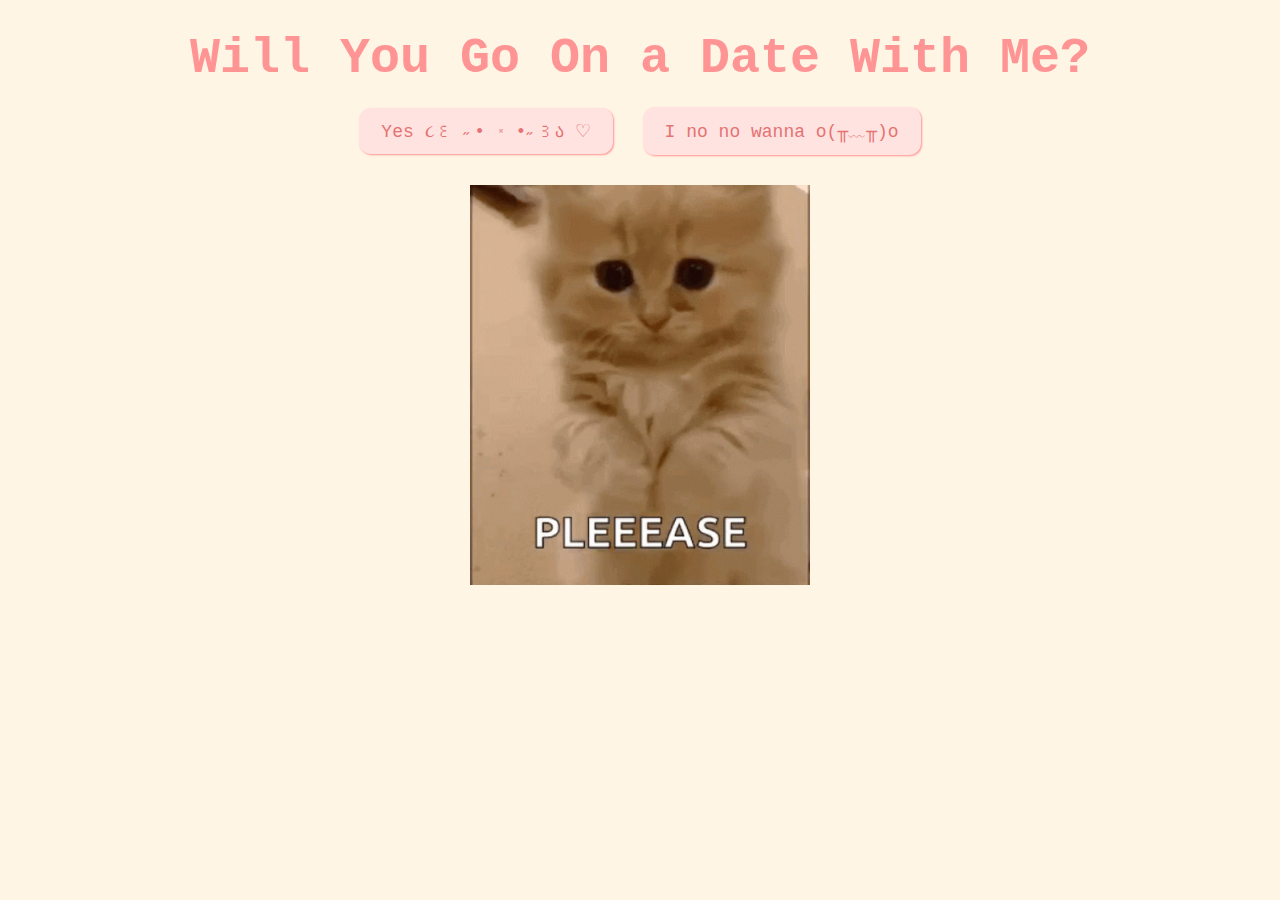
<file: index.html>
<!DOCTYPE html>
<html lang="en">

<head>
  <meta charset="UTF-8" />
  <meta name="viewport" content="width=device-width, initial-scale=1.0" />
  <title>DATE</title>
  <link rel="stylesheet" href="css/valentine.css" />
</head>

<body>
  <div id="valentineQuestion"><b>Will You Go On a Date With Me?</b></div>
  <button class="answerButton" onclick="location.href='thankyou.html'">
    Yes ૮꒰ ˶• ༝ •˶꒱ა ♡
  </button>
  <button class="answerButton" id="noButton">I no no wanna o(╥﹏╥)o</button>
  <br />
  <img src="cat.gif" alt="cat asking question" class="responsive" />
  <div class="heart"></div>
  <script>
    document
      .getElementById("noButton")
      .addEventListener("click", function () {
        var yesButton = document.querySelector(
          'button[onclick*="thankyou.html"]'
        );
        var currentFontSize = parseInt(
          window.getComputedStyle(yesButton).fontSize
        );
        yesButton.style.fontSize = currentFontSize + 10 + "px";
      });

    // Tạo trái tim và thêm vào body
    function createHeart() {
      let heart = document.createElement("div");
      heart.classList.add("heart");
      document.body.appendChild(heart);

      // Vị trí ngẫu nhiên cho trái tim (theo chiều ngang)
      heart.style.left = Math.random() * 100 + "vw";
      heart.style.top = 100 + "vh";  // Bắt đầu từ dưới cùng của trang

      // Xoá trái tim sau khi hoàn thành hoạt ảnh (5s)
      setTimeout(() => {
        heart.remove();
      }, 5000);
    }
    setInterval(createHeart, 1000);

  </script>
</body>

</html>
</file>
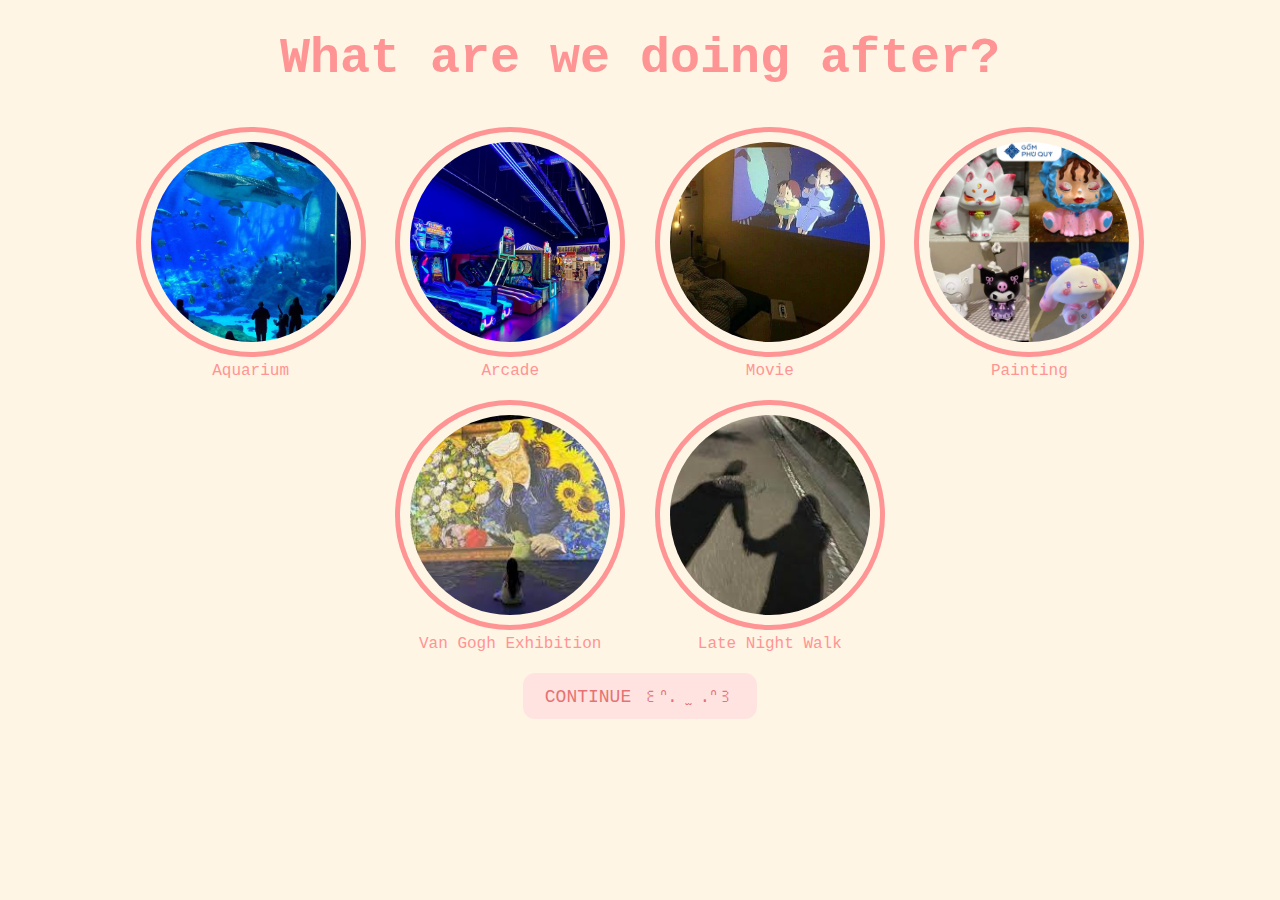
<file: activities.html>
<!DOCTYPE html>
<html lang="en">

<head>
  <meta charset="UTF-8" />
  <meta name="viewport" content="width=device-width, initial-scale=1.0" />
  <title>DATE</title>
  <link rel="stylesheet" href="css/activities.css" />
</head>

<body>
  <div id="activityquestion"><b>What are we doing after?</b></div>
  <div class="activities-selection">
    <div class="activity-item">
      <img src="activities/aquarium.jpeg" alt="aquarium" />
      <label>Aquarium</label>
    </div>
    <div class="activity-item">
      <img src="activities/arcade.jpeg" alt="arcade" />
      <label>Arcade</label>
    </div>
    <div class="activity-item">
      <img src="activities/movie.jpg" alt="movie" />
      <label>Movie</label>
    </div>
    <div class="activity-item">
      <img src="activities/painting.jpg" alt="painting" />
      <label>Painting</label>
    </div>
    <div class="activity-item">
      <img src="activities/vangoghexhibition.jpg" alt="vangoghexhibition" />
      <label>Van Gogh Exhibition</label>
    </div>
    <div class="activity-item">
      <img src="activities/latenightwalk.jpg" alt="latenightwalk" />
      <label>Late Night Walk</label>
    </div>
  </div>
  <button class="button" onclick="location.href='movies.html'">
    CONTINUE ꒰ᐢ. ̫ .ᐢ꒱
  </button>

  <script>
    document.querySelectorAll('.activity-item img').forEach((img) => {
      img.addEventListener('click', function () {
        this.parentElement.classList.toggle('selected'); // Thêm hoặc xóa lớp 'selected'
      });
    });

// Tạo trái tim và thêm vào body
function createHeart() {
      let heart = document.createElement("div");
      heart.classList.add("heart");
      document.body.appendChild(heart);

      // Vị trí ngẫu nhiên cho trái tim (theo chiều ngang)
      heart.style.left = Math.random() * 100 + "vw";
      heart.style.top = 100 + "vh";  // Bắt đầu từ dưới cùng của trang

      // Xoá trái tim sau khi hoàn thành hoạt ảnh (5s)
      setTimeout(() => {
        heart.remove();
      }, 5000);
    }
    setInterval(createHeart, 1000);

  </script>
</body>

</html>
</file>
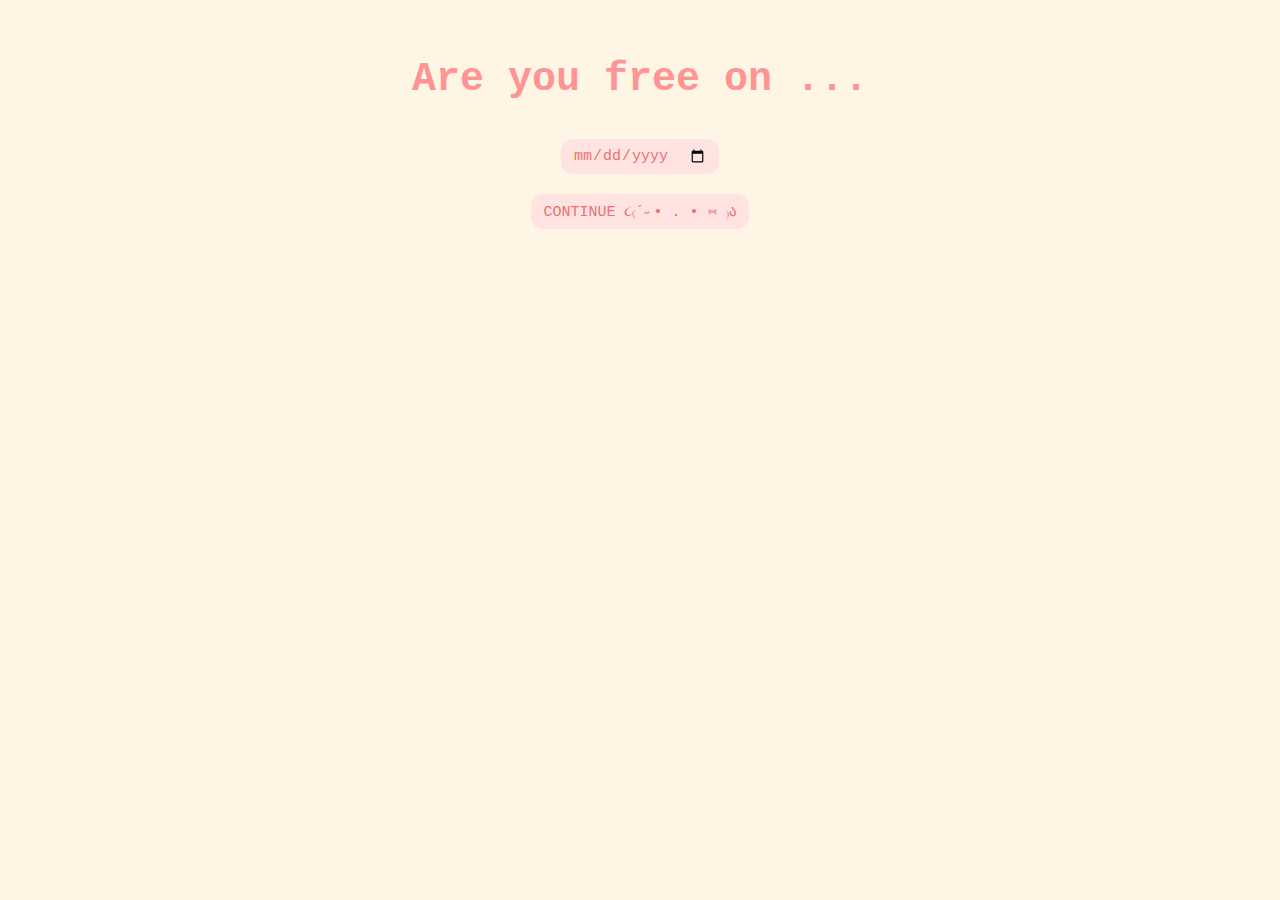
<file: date.html>
<!DOCTYPE html>
<html lang="en">

<head>
  <meta charset="UTF-8" />
  <meta name="viewport" content="width=device-width, initial-scale=1.0" />
  <title>Date</title>
  <link rel="stylesheet" href="css/date.css" />
</head>

<body>
  <h1 title="choose a date">Are you free on ...</h1>
  <form class="form-group">
    <div>
      <input type="date" />
      <br />
      <button class="button" type="Click Me" formaction="food.html">
        CONTINUE ૮₍´˶• . • ⑅ ₎ა
      </button>
    </div>
  </form>

  <script>
    function createHeart() {
      let heart = document.createElement("div");
      heart.classList.add("heart");
      document.body.appendChild(heart);

      // Vị trí ngẫu nhiên cho trái tim (theo chiều ngang)
      heart.style.left = Math.random() * 100 + "vw";
      heart.style.top = 100 + "vh";  // Bắt đầu từ dưới cùng của trang

      // Xoá trái tim sau khi hoàn thành hoạt ảnh (5s)
      setTimeout(() => {
        heart.remove();
      }, 50000);
    }

    // Tạo trái tim mới mỗi 1 giây
    setInterval(createHeart, 1000);
  </script>
</body>

</html>
</file>
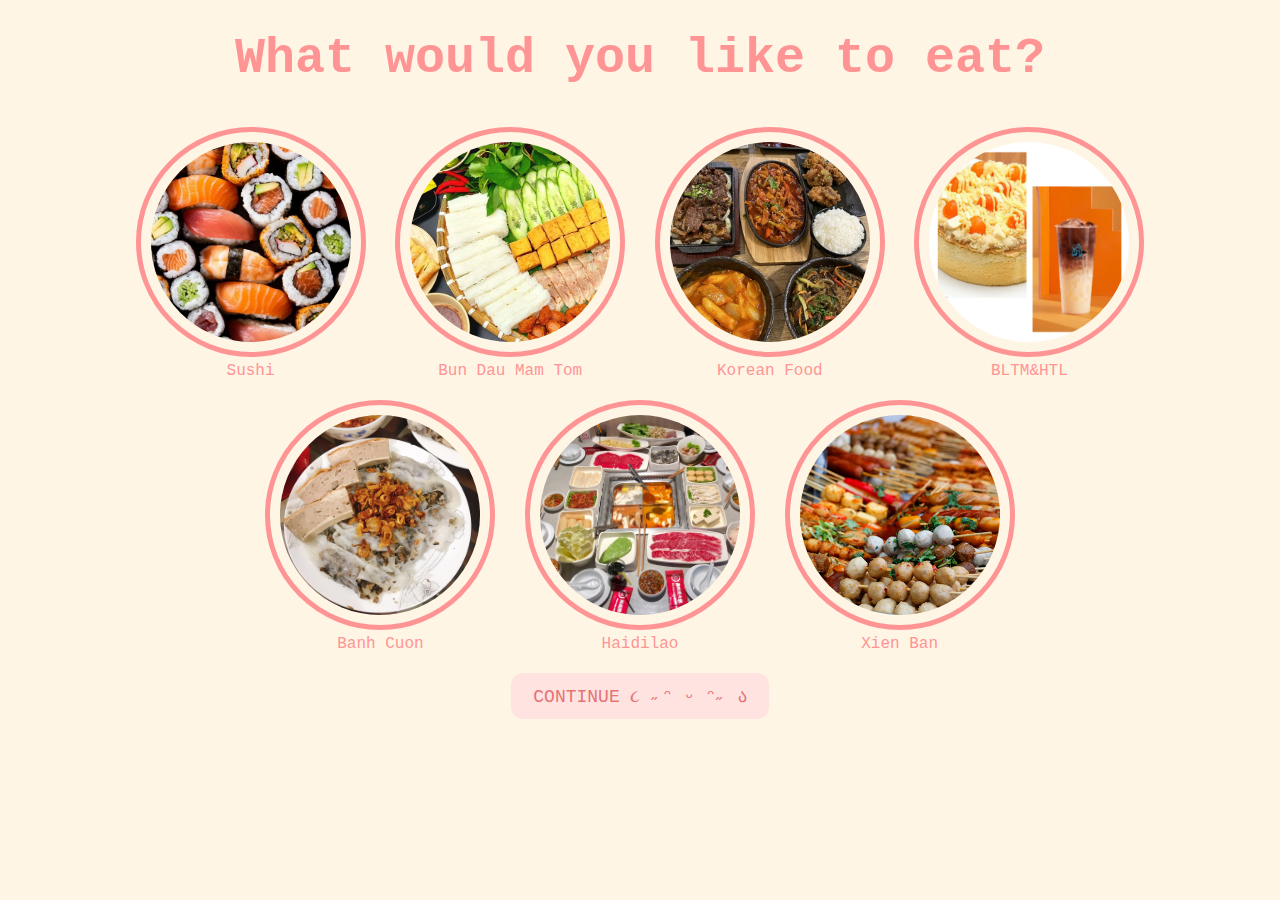
<file: food.html>
<!DOCTYPE html>
<html lang="en">

<head>
  <meta charset="UTF-8" />
  <meta name="viewport" content="width=device-width, initial-scale=1.0" />
  <title>DATE</title>
  <link rel="stylesheet" href="css/food.css" />
</head>

<body>
  <div id="foodquestion">
    <b>What would you like to eat?</b>
  </div>

  <div class="food-selection">
    <div class="food-item">
      <img src="food/sushi.jpeg" alt="Sushi" />
      <label>
        Sushi</label>
    </div>
    <div class="food-item">
      <img src="food/bundaumamtom.webp" alt="bundaumamtom" />
      <label>Bun Dau Mam Tom</label>
    </div>
    <div class="food-item">
      <img src="food/koreanfood.jpeg" alt="koreanfood" />
      <label>Korean Food</label>
    </div>
    <div class="food-item">
      <img src="food/bltmhtl.jpg" alt="bltmhtl" />
      <label> BLTM&HTL</label>
    </div>
    <div class="food-item">
      <img src="food/banhcuon.jpg" alt="banhcuon" />
      <label>Banh Cuon</label>
    </div>
    <div class="food-item">
      <img src="food/haidilao.jpg" alt="Haidilao" />
      <label> Haidilao</label>
    </div>
    <div class="food-item">
      <img src="food/xienban.jpg" alt="xienban" />
      <label>Xien Ban</label>
    </div>
    <br />
    <button class="button" onclick="location.href='activities.html'">
      CONTINUE ૮ ˶ᵔ ᵕ ᵔ˶ ა
    </button>

    <script>
      document.querySelectorAll('.food-item img').forEach((img) => {
        img.addEventListener('click', function () {
          this.parentElement.classList.toggle('selected'); // Thêm hoặc xóa lớp 'selected'
        });
      });

      // Tạo trái tim và thêm vào body
    function createHeart() {
      let heart = document.createElement("div");
      heart.classList.add("heart");
      document.body.appendChild(heart);

      // Vị trí ngẫu nhiên cho trái tim (theo chiều ngang)
      heart.style.left = Math.random() * 100 + "vw";
      heart.style.top = 100 + "vh";  // Bắt đầu từ dưới cùng của trang

      // Xoá trái tim sau khi hoàn thành hoạt ảnh (5s)
      setTimeout(() => {
        heart.remove();
      }, 5000);
    }
    setInterval(createHeart, 1000);

    </script>

</body>

</html>
</file>
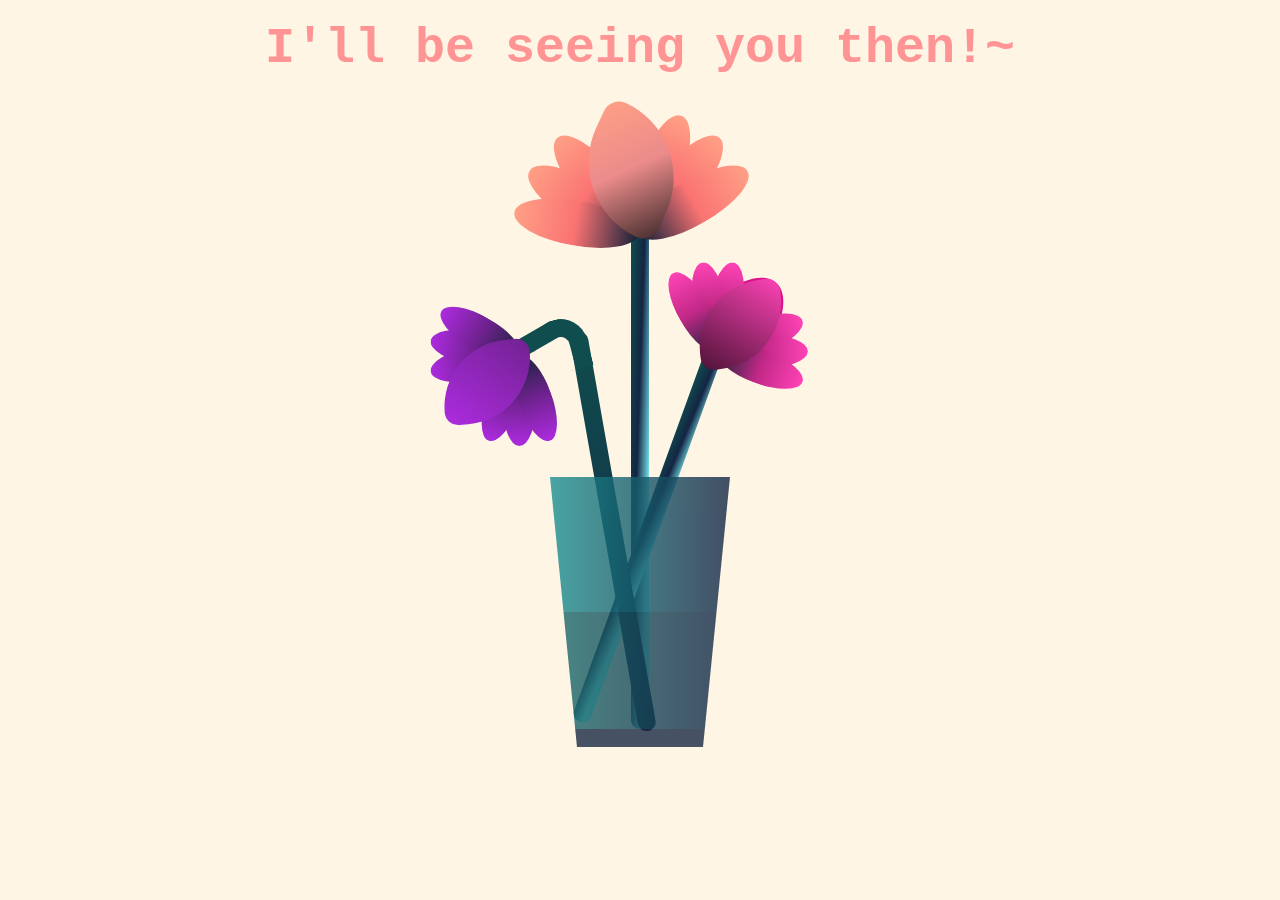
<file: lastpage.html>
<!DOCTYPE html>
<html lang="en">
  <head>
    <meta charset="UTF-8" />
    <meta name="viewport" content="width=device-width, initial-scale=1.0" />
    <title>Document</title>
    <link rel="stylesheet" href="css/flower.css" />
  </head>
  <body>
    <div id="thankyou"><b>I'll be seeing you then!~</b></div>
    <div class="flower">
      <div class="f-wrapper">
        <div class="flower__line"></div>
        <div class="f">
          <div class="flower__leaf flower__leaf--1"></div>
          <div class="flower__leaf flower__leaf--2"></div>
          <div class="flower__leaf flower__leaf--3"></div>
          <div class="flower__leaf flower__leaf--4"></div>
          <div class="flower__leaf flower__leaf--5"></div>
          <div class="flower__leaf flower__leaf--6"></div>
          <div class="flower__leaf flower__leaf--7"></div>
          <div
            class="flower__leaf flower__leaf--8 flower__fall-down--yellow"
          ></div>
        </div>
      </div>

      <div class="f-wrapper f-wrapper--2">
        <div class="flower__line"></div>
        <div class="f">
          <div class="flower__leaf flower__leaf--1"></div>
          <div class="flower__leaf flower__leaf--2"></div>
          <div class="flower__leaf flower__leaf--3"></div>
          <div class="flower__leaf flower__leaf--4"></div>
          <div class="flower__leaf flower__leaf--5"></div>
          <div class="flower__leaf flower__leaf--6"></div>
          <div class="flower__leaf flower__leaf--7"></div>
          <div
            class="flower__leaf flower__leaf--8 flower__fall-down--pink"
          ></div>
        </div>
      </div>

      <div class="f-wrapper f-wrapper--3">
        <div class="flower__line"></div>
        <div class="f">
          <div class="flower__leaf flower__leaf--1"></div>
          <div class="flower__leaf flower__leaf--2"></div>
          <div class="flower__leaf flower__leaf--3"></div>
          <div class="flower__leaf flower__leaf--4"></div>
          <div class="flower__leaf flower__leaf--5"></div>
          <div class="flower__leaf flower__leaf--6"></div>
          <div class="flower__leaf flower__leaf--7"></div>
          <div
            class="flower__leaf flower__leaf--8 flower__fall-down--purple"
          ></div>
        </div>
      </div>
      <div class="flower__glass"></div>
    </div>
  </body>
</html>
</file>
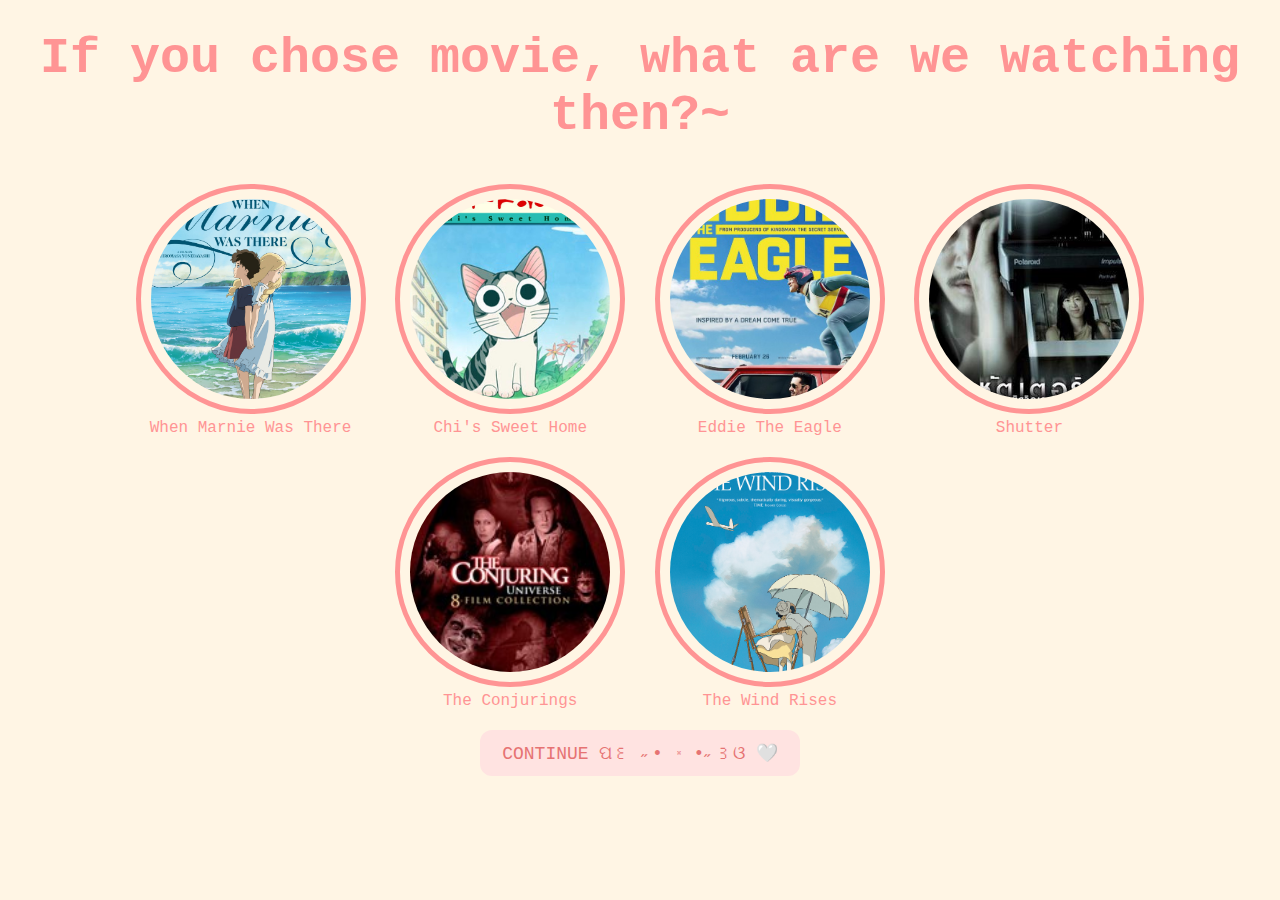
<file: movies.html>
<!DOCTYPE html>
<html lang="en">

<head>
  <meta charset="UTF-8" />
  <meta name="viewport" content="width=device-width, initial-scale=1.0" />
  <title>DATE</title>
  <link rel="stylesheet" href="css/movies.css" />
</head>

<body>
  <div id="moviequestion">If you chose movie, what are we watching then?~</div>

  <div class="movie-selection">
    <div class="movie-item">
      <img src="movies/whenmarniewasthere.jpg" alt="whenmarniewasthere" />
      <label> When Marnie Was There</label>
    </div>
    <div class="movie-item">
      <img src="movies/chissweethome.jpg" alt="chissweethome" />
      <label>Chi's Sweet Home</label>
    </div>
    <div class="movie-item">
      <img src="movies/eddietheeagle.jpg" alt="eddietheeagle" />
      <label>Eddie The Eagle</label>
    </div>
    <div class="movie-item">
      <img src="movies/shutter.jpg" alt="shutter" />
      <label>Shutter</label>
    </div>
    <div class="movie-item">
      <img src="movies/theconjurings.jpg" alt="theconjurings" />
      <label>The Conjurings</label>
    </div>
    <div class="movie-item">
      <img src="movies/thewindrises.jpg" alt="thewindrises" />
      <label>
        The Wind Rises</label>
    </div>
  </div>
  <button class="button" onclick="location.href='lastpage.html'">
    CONTINUE ପ꒰ ˶• ༝ •˶꒱ଓ 🤍
  </button>

  <script>
    document.querySelectorAll('.movie-item img').forEach((img) => {
      img.addEventListener('click', function () {
        this.parentElement.classList.toggle('selected'); // Thêm hoặc xóa lớp 'selected'
      });
    });

    // Tạo trái tim và thêm vào body
    function createHeart() {
      let heart = document.createElement("div");
      heart.classList.add("heart");
      document.body.appendChild(heart);

      // Vị trí ngẫu nhiên cho trái tim (theo chiều ngang)
      heart.style.left = Math.random() * 100 + "vw";
      heart.style.top = 100 + "vh";  // Bắt đầu từ dưới cùng của trang

      // Xoá trái tim sau khi hoàn thành hoạt ảnh (5s)
      setTimeout(() => {
        heart.remove();
      }, 5000);
    }
    setInterval(createHeart, 1000);
  </script>
</body>

</html>
</file>
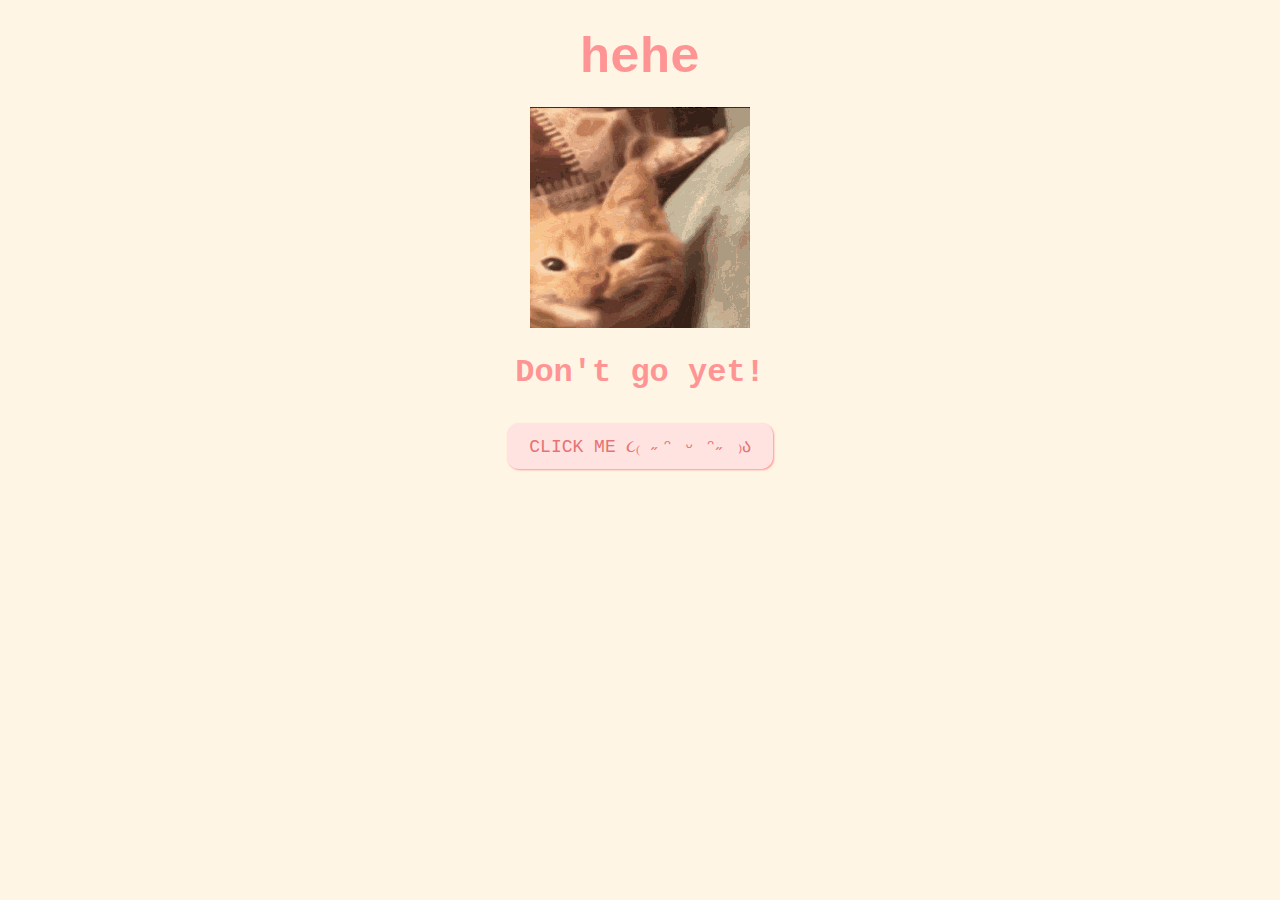
<file: thankyou.html>
<!DOCTYPE html>
<html lang="en">

<head>
  <meta charset="UTF-8" />
  <meta name="viewport" content="width=device-width, initial-scale=1.0" />
  <title>DATE</title>
  <link rel="stylesheet" href="css/lastpage.css" />
</head>

<body>
  <div id="thankyou"><b>hehe</b></div>

  <img id="cat" src="smile-cat.gif" alt="cattie" class="responsive" />
  <br />
  <h1>Don't go yet!</h1>
  <button class="button" onclick="location.href='date.html'">
    CLICK ME ૮₍ ˶ᵔ ᵕ ᵔ˶ ₎ა
  </button>
  <div class="heart"></div>

  <script>
    // Tạo trái tim và thêm vào body
    function createHeart() {
      let heart = document.createElement("div");
      heart.classList.add("heart");
      document.body.appendChild(heart);

      // Vị trí ngẫu nhiên cho trái tim (theo chiều ngang)
      heart.style.left = Math.random() * 100 + "vw";
      heart.style.top = 100 + "vh";  // Bắt đầu từ dưới cùng của trang

      // Xoá trái tim sau khi hoàn thành hoạt ảnh (5s)
      setTimeout(() => {
        heart.remove();
      }, 50000);
    }

    // Tạo trái tim mới mỗi 1 giây
    setInterval(createHeart, 1000);
  </script>
</body>

</html>
</file>
<file: css/valentine.css>
body {
  text-align: center;
  margin-top: 30px;
  font-family: "Courier";
  background-color: #fff5e4;
  color: #ff9494;
}

img {
  height: 400px;
  width: auto;
  padding: 10px;
}

#valentineQuestion {
  font-size: 50px;
  margin-bottom: 10px;
}
.answerButton {
  padding: 10px 20px;
  font-size: 18px;
  cursor: pointer;
  margin: 10px;
  font-family: "courier";
  margin-bottom: 20px;
  background-color: #ffe3e1;
  color: #e67373;
  border-radius: 12px;
  border: 2px solid #ffe3e1;
  box-shadow: 1px 1px 2px #ff9494;
  transition: 0.3s;
}

.answerButton:hover {
  background-color: #ff9494;
  color: #ffe3e1;
  border: 2px solid #ff9494;
  box-shadow: 1px 1px 2px #ffe3e1;
}
</file>
<file: css/activities.css>
body {
  text-align: center;
  margin-top: 30px;
  font-family: "Courier";
  background-color: #fff5e4;
  color: #ff9494;
}
#activityquestion {
  font-size: 50px;
  margin-bottom: 30px;
}
.activity-item {
  display: inline-block;
  margin: 10px;
  vertical-align: top;
  color: #ff9494;
}
.activity-item img {
  height: 200px;
  width: 200px;
  border-radius: 50%;
  border: 5px solid #ff9494;
  object-fit: cover;
  padding: 10px;
}
.activity-item label {
  display: block;
}
.button {
  padding: 10px 20px;
  font-size: 18px;
  cursor: pointer;
  margin: 10px;
  font-family: "courier";
  margin-bottom: 20px;
  background-color: #ffe3e1;
  color: #e67373;
  border-radius: 12px;
  border: 2px solid #ffe3e1;
}
</file>
<file: css/date.css>
body {
  text-align: center;
  margin-top: 30px;
  font-family: "Courier";
  background-color: #fff5e4;
  color: #ff9494;
  display: flex;
  flex-direction: column;
}
h1 {
  font-size: 40px;
}

form .header {
  width: 100%;
  display: flex;
  font-size: 20px;
  margin-bottom: 20px;
  color: #ff9494;
}

.form-group {
  display: flex;
  flex-direction: column;
  justify-content: center;
  font-size: 25px;
}

.button {
  padding: 6px 10px;
  font-size: 15px;
  cursor: pointer;
  margin: 10px;
  font-family: "courier";
  margin-bottom: 10px;
  background-color: #ffe3e1;
  color: #e67373;
  border-radius: 12px;
  border: 2px solid #ffe3e1;
  transition: 0.3s;
}

.button:hover {
  background-color: #ff9494;
  color: #ffe3e1;
  border: 2px solid #ff9494;
}

input[type="date"] {
  padding: 6px 10px;
  font-size: 15px;
  cursor: pointer;
  margin: 10px;
  font-family: "courier";
  margin-bottom: 10px;
  background-color: #ffe3e1;
  color: #e67373;
  border-radius: 12px;
  border: 2px solid #ffe3e1;
}
</file>
<file: css/food.css>
body {
  text-align: center;
  margin-top: 30px;
  font-family: "Courier";
  background-color: #fff5e4;
  color: #ff9494;
}
#foodquestion {
  font-size: 50px;
  margin-bottom: 30px;
}
.food-item {
  display: inline-block;
  margin: 10px;
  vertical-align: top;
  color: #ff9494;
}
.food-item img {
  height: 200px;
  width: 200px;
  border-radius: 50%;
  border: 5px solid #ff9494;
  object-fit: cover;
  padding: 10px;
}
.food-item label {
  display: block;
}
.button {
  padding: 10px 20px;
  font-size: 18px;
  cursor: pointer;
  margin: 10px;
  font-family: "courier";
  margin-bottom: 20px;
  background-color: #ffe3e1;
  color: #e67373;
  border-radius: 12px;
  border: 2px solid #ffe3e1;
}
</file>
<file: css/flower.css>
*,
*::after,
*::before{
    padding: 0;
    margin: 0;
    box-sizing: border-box;
}

:root{
    --color-bg: linear-gradient(to top,#010329,#000005);
    --color-glass:linear-gradient(to left,#142544,#1a9092);
    --color-water:linear-gradient(to left,#142544,#1b6d6e);
}

body{
    background-color: #FFF5E4;
    min-height: 100vh;
    display: flex;
    flex-direction: column; /* Change the direction to column */
    align-items: center;
    justify-content: flex-start; /* Align items to the start of the container */
    overflow: hidden;
	color: #FF9494;
	font-family: courier;
}

#thankyou {
    width: 100%; /* Ensure it spans the full width */
    text-align: center; /* Keep the text centered */
    margin-top: 20px; /* Add some space at the top */
    z-index: 1000; /* Ensure it's above other elements if needed */
    position: relative; /* Adjust based on layout needs */
	margin-bottom: 400px;
	font-size: 50px;
}

.flower{
    position: relative;
}

.flower__glass{
    width:20vmin;
    height: 30vmin;
    background-image: var(--color-glass);
    clip-path: polygon(0 0, 100% 0, 85% 100%, 15% 100%);
    opacity: .8;
    position: relative;
}

.flower__glass::after{
    content: '';
    position: absolute;
    bottom: 0;
    left: 0;
    background-color: #182843;
    width: 100%;
    height: 2vmin;
}

.flower__glass::before{
    content: '';
    position: absolute;
    bottom: 0;
    left: 0;
    background-image: var(--color-water);
    width: 100%;
    height: 15vmin;
}

.f-wrapper{
    position: absolute;
    left: 45%;
    bottom: 2vmin;
}

.f-wrapper--2{
    left: 50%;
    bottom: 5%;
    transform-origin: 10% left;
    transform: rotate(20deg);
}

.f-wrapper--3{
    left: 30%;
    bottom: 5%;
    transform-origin: 10% left;
    transform: rotate(-10deg);
}

.f-wrapper--3 .flower__line{
    height: 45vmin;
    position: relative;
}

.f-wrapper--3 .flower__line::after{
    content: '';
    position: absolute;
    left:0;
    top: 0;
    width: 6vmin;
    height: 6vmin;
    transform: translate(-69%,-30%) rotate(-5deg);
    border-radius:10vmin 10vmin 0 0;
    border: 2vmin solid  #104d4e;
    border-bottom: transparent;
    border-left: transparent;
}

.f-wrapper--3 .flower__line::before{
    content: '';
    position: absolute;
    left:-40%;
    top: -1%;
    width: 6vmin;
    height: 2vmin;
    transform-origin: right;
    transform: translate(-100%,-80%) rotate(-20deg);
    background-color: #104d4e;
    border-radius: 2vmin;
}

.f-wrapper--3 .flower__line{
    background-image: linear-gradient(to top,#142544,#104d4e);
}


.f-wrapper--2 .flower__line{
    height: 45vmin;
}

.f-wrapper--2 .f{
    transform: translateX(-50%) rotate(20deg);
}

.f-wrapper--3 .f{
    transform: translate(-350%,-50%) rotate(-120deg);
}

.f-wrapper--2 .flower__leaf:not(:first-child){
    width: 3.8vmin;
    height: 10vmin;
    background-image: linear-gradient(to bottom, #ff43b6 ,#c22887, #1a233a 99%);
}

.f-wrapper--3 .flower__leaf:not(:first-child){
    width: 3.8vmin;
    height: 10vmin;
    background-image: linear-gradient(to bottom, #ad2be0 ,#712291, #1a233a 99%);
}

.f-wrapper--3 .flower__leaf--1{
    width: 8vmin;
    height: 10vmin;
    bottom: 2vmin;
    background-color: #ad2be0;
}

.f-wrapper--2 .flower__leaf--1{
    width: 8vmin;
    height: 10vmin;
    bottom: 2vmin;
    background-color: #de118b;
}

.f-wrapper--2 .f .flower__leaf--8{
    width: 10vmin;
    height: 9vmin;
    bottom: 3vmin;
    left: -30%;
    transform: rotate(-50deg);
    background-image: linear-gradient(to left bottom, #ff43b6 ,#4d1337);;
}

.f-wrapper--3 .f .flower__leaf--8{
    width: 10vmin;
    height: 9vmin;
    left: -10% !important;
    background-image: linear-gradient(to left bottom, #ad2be0 ,#712291);;
}

.flower__line{
    width: 2vmin;
    height: 56vmin;
    background-image: linear-gradient(to left top,#82fdff 20%,#142544,#104d4e);
    border-radius: 4vmin;
}

.f{
    position: absolute;
    top: 1vmin;
    left: 50%;
    transform: translateX(-50%) rotate(-10deg);
    width: 2vmin;
    height: 2vmin;
}


.flower__leaf{
    position: absolute;
    left: 50%;
    bottom: 2vmin;
    transform: translateX(-50%);
    width: 5vmin;
    height: 14vmin;
    background-image: linear-gradient(to bottom, #ffa085 ,#fa7373, #1a233a 99%);

    clip-path: ellipse(50% 50% at 50% 50%);
    transform-origin: center bottom;
    animation: open-flower 2s 1s backwards;
}

.flower__leaf--1{
    width: 10vmin;
    height: 12vmin;
    bottom: 3vmin;
    border-radius: 50% 50% 50% 50% / 80% 80% 20% 20%;
    background-color: #e24f5f;
    background-image: none;
    animation: open-flowe--middle  1.4s 1s backwards;
}

.flower__leaf--2{
    transform: translateX(-50%) rotate(-30deg);
}
.flower__leaf--3{
    transform: translateX(-50%) rotate(-50deg);
}
.flower__leaf--4{
    transform: translateX(-50%) rotate(-70deg);
}

.flower__leaf--5{
    transform: translateX(-50%) rotate(30deg);
}

.flower__leaf--6{
    transform: translateX(-50%) rotate(50deg);
}

.flower__leaf--7{
    transform: translateX(-50%) rotate(70deg);
}

.flower__leaf--8{
    width: 13vmin;
    height: 11vmin;
    bottom: 6vmin;
    left: -30%;
    border-radius: none;
    clip-path: none;
    border-radius: 10vmin 2vmin 10vmin 2vmin;
    transform: rotate(-55deg);
    background-image: linear-gradient(to left bottom, #ffa085 ,#eb8b8b,#492f2f 98%);
}

.flower__fall-down--yellow{
    animation: flower-fall-down-yellow  8s 1.2s linear forwards;
}

.flower__fall-down--pink{
    animation: flower-fall-down-pink  5s 1.2s linear forwards;
}

.flower__fall-down--purple{
    bottom: 4vmin;
    animation:flower-fall-down-purple  6s 1.2s linear forwards, flower-falling 6s 7.2s linear infinite;
}


@keyframes open-flower{
        0%{
            transform:  translateX(-50%) rotate(0);
        }
}

@keyframes open-flowe--middle {
    0%{
        opacity: 0;
        transform: translateX(-50%) scale(0);
    }
}

@keyframes flower-fall-down-pink {

    0%{
        transform: rotate(-55deg);
    }

    50%{
        transform: rotateX(-100deg);
    }

    100%{
        transform:translate(2vmin,28vmin);
    }

}

@keyframes flower-fall-down-yellow {

    0%{
        transform: rotate(-55deg);
    }

    50%{
        bottom: 3vmin;
        transform: rotateX(-100deg);
    }

    100%{
        transform:translate(2vmin,70vmin) rotate(150deg);
    }

}

@keyframes flower-fall-down-purple {

    0%{
        transform: rotate(-50deg);
    }

    25%{
        bottom: 1vmin ;
        transform: rotateX(-100deg);
        perspective: 0px;
    }

    50%{
        perspective: 0px;
        transform:translate(-30vmin,2vmin) rotate(90deg);
    }

    75%{
        perspective: 0px;
        transform:translate(-34vmin,-2vmin);
    }

    100%{
        transform-origin: center;
        transform:translate(-34vmin,-2vmin) rotateY(-80deg) rotateX(35deg);
    }

}

@keyframes flower-falling {
    0%,100%{
        transform-origin: center;
        transform:translate(-34vmin,-2vmin) rotateY(-80deg) rotateX(35deg);
    }

    25%{
        transform-origin: center;
        transform:translate(-34.4vmin,-2vmin) rotateY(-84deg) rotateX(35deg);
    }

    50%{
        transform-origin: center;
        transform:translate(-32vmin,-4.2vmin) rotateY(-80deg) rotateX(35deg);
    }

    75%{
        transform-origin: center;
        transform:translate(-36vmin,1.1vmin) rotateY(-80deg) rotateX(35deg);
    }
}
</file>
<file: css/movies.css>
body {
  text-align: center;
  margin-top: 30px;
  font-family: courier;
  background-color: #fff5e4;
  color: #ff9494;
}
#moviequestion {
  font-size: 50px;
  margin-bottom: 30px;
  font-weight: bold;
}
.movie-item {
  display: inline-table;
  margin: 10px;
  vertical-align: top;
  color: #ff9494;
}
.movie-item img {
  height: 200px;
  width: 200px;
  border-radius: 50%;
  border: 5px solid #ff9494;
  object-fit: cover;
  padding: 10px;
}
.movie-item label {
  display: block;
}
.button {
  padding: 10px 20px;
  font-size: 18px;
  cursor: pointer;
  margin: 10px;
  font-family: "courier";
  margin-bottom: 20px;
  background-color: #ffe3e1;
  color: #e67373;
  border-radius: 12px;
  border: 2px solid #ffe3e1;
}
</file>
<file: css/lastpage.css>
body {
  text-align: center;
  margin-top: 30px;
  font-family: "Courier";
  background-color: #fff5e4;
  color: #ff9494;
}
#thankyou {
  font-size: 50px;
  margin-bottom: 20px;
}
.rizz {
  margin-bottom: 10 px;
}
.button {
  padding: 10px 20px;
  font-size: 18px;
  cursor: pointer;
  margin: 10px;
  font-family: "courier";
  margin-bottom: 20px;
  background-color: #ffe3e1;
  color: #e67373;
  border-radius: 12px;
  border: 2px solid #ffe3e1;
  box-shadow: 1px 1px 2px #ff9494;
  transition: 0.3s;
}

.button:hover {
  background-color: #ff9494;
  color: #ffe3e1;
  border: 2px solid #ff9494;
  box-shadow: 1px 1px 2px #ffe3e1;
}
</file>
